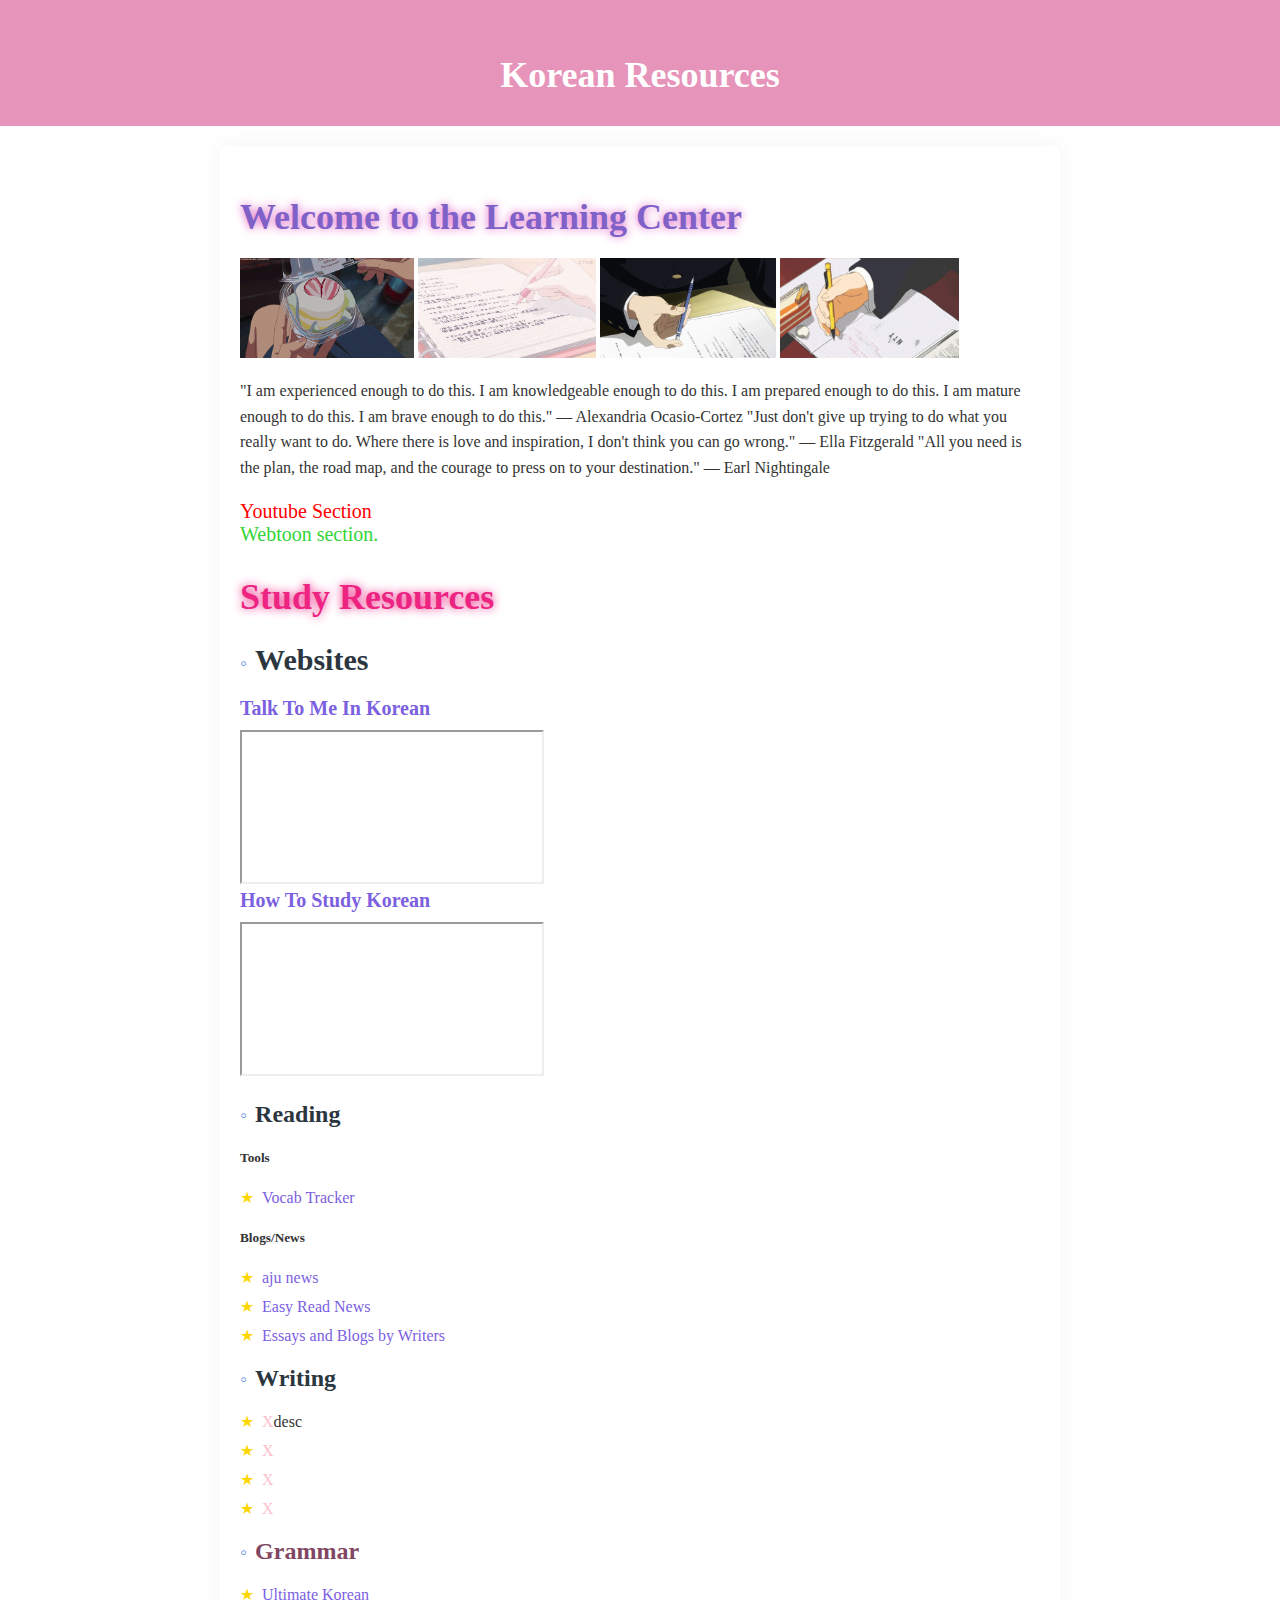
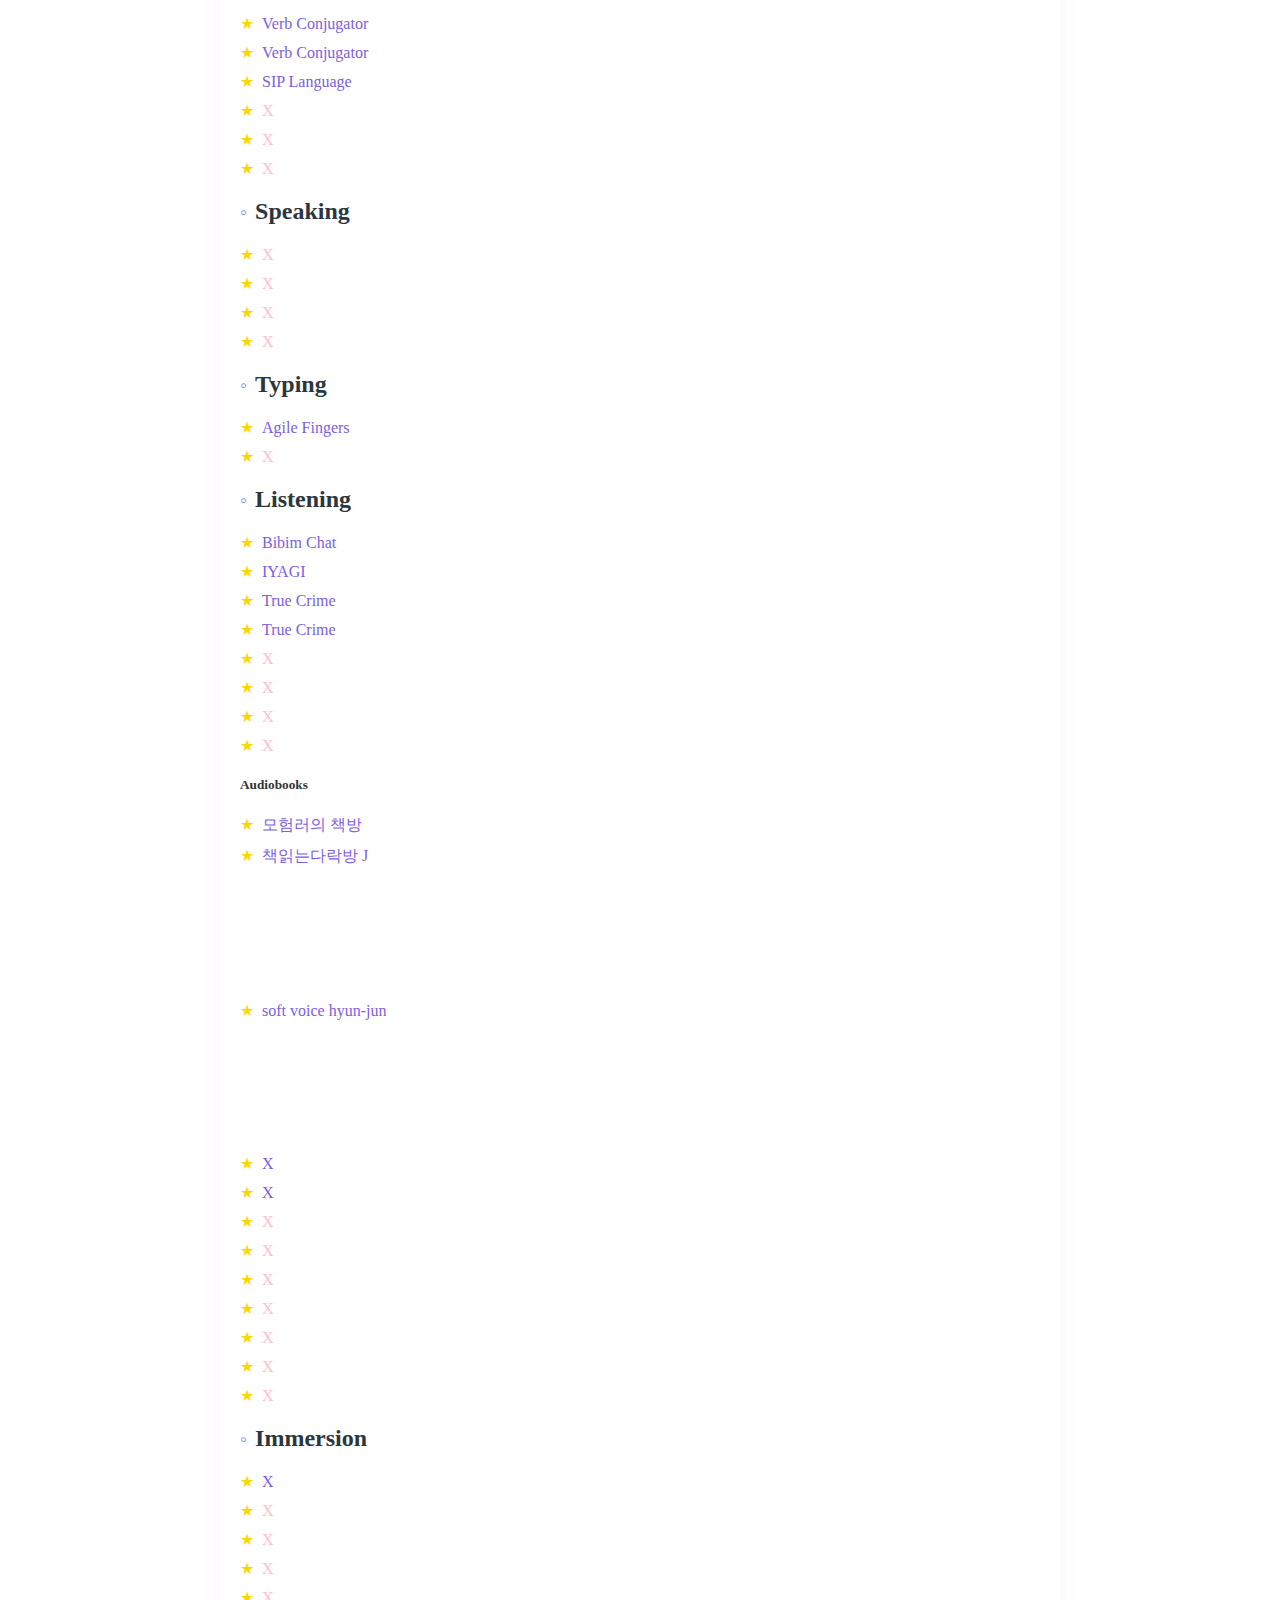
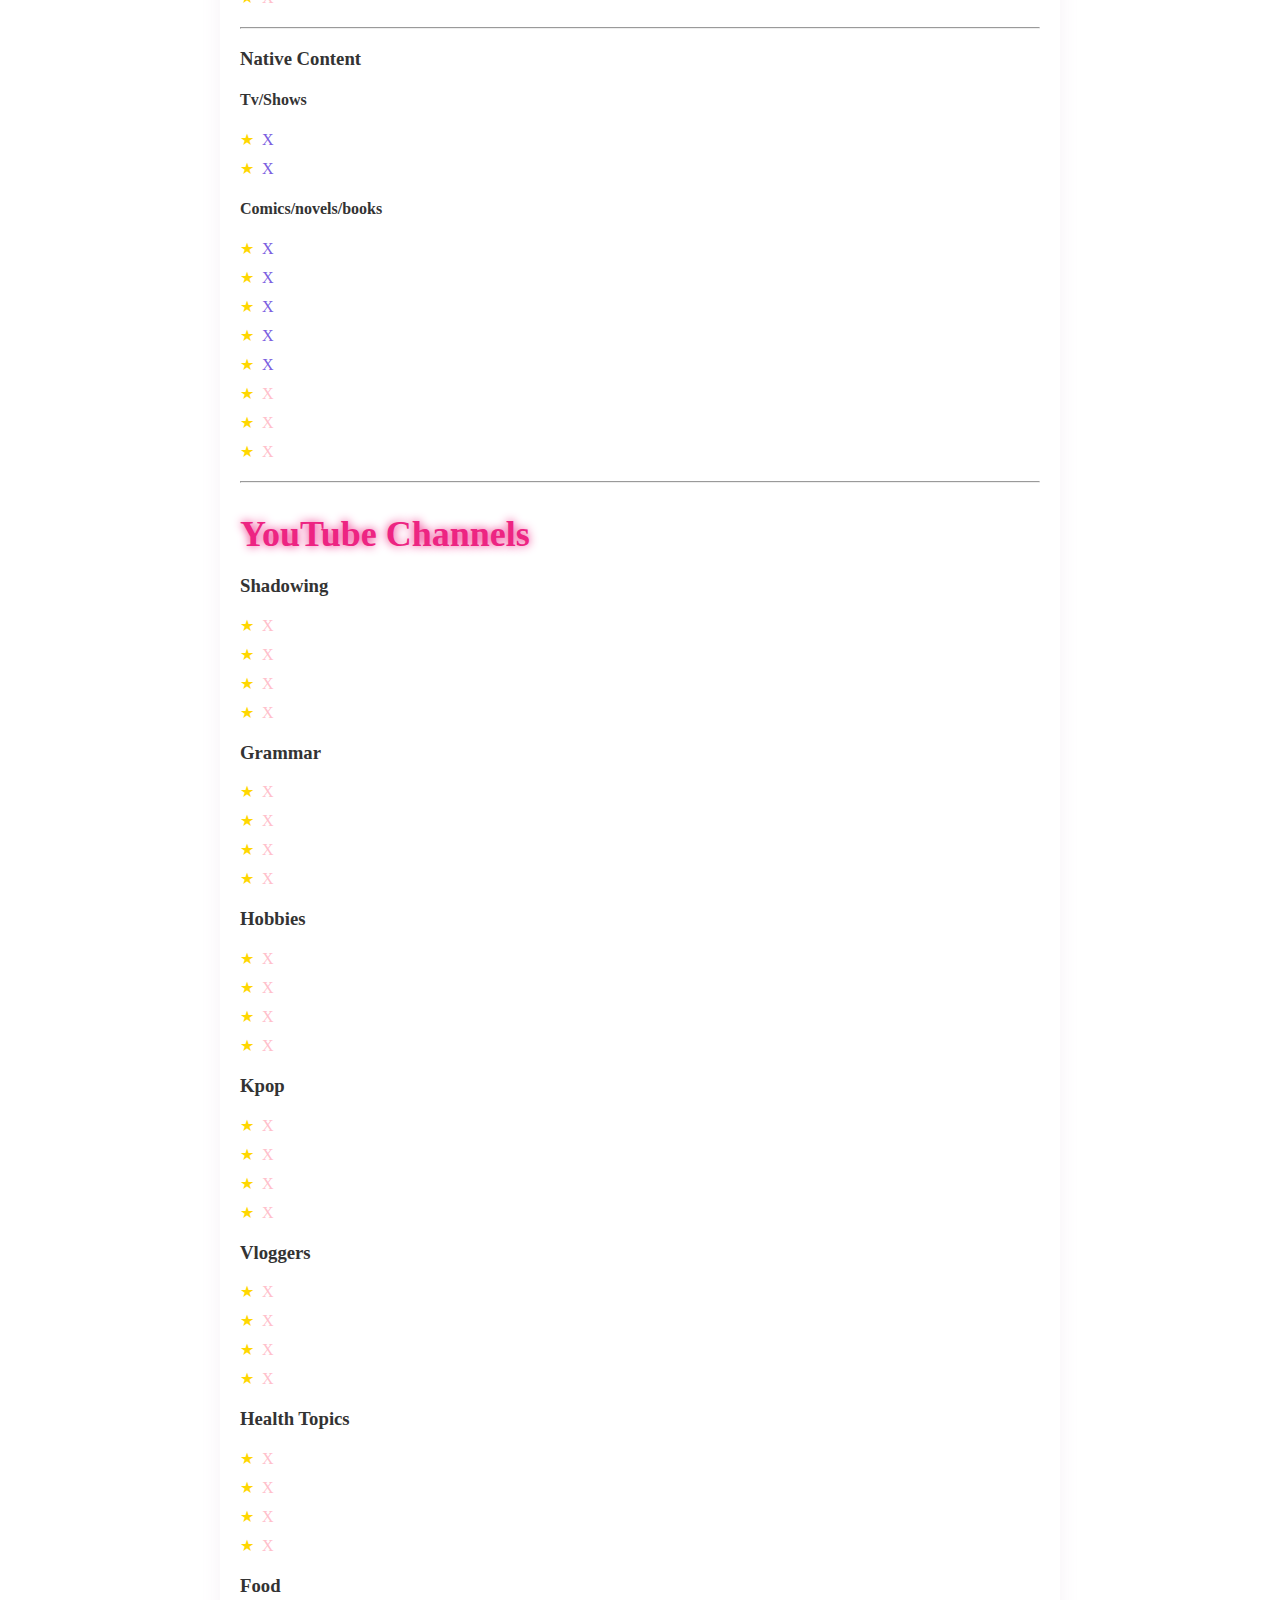
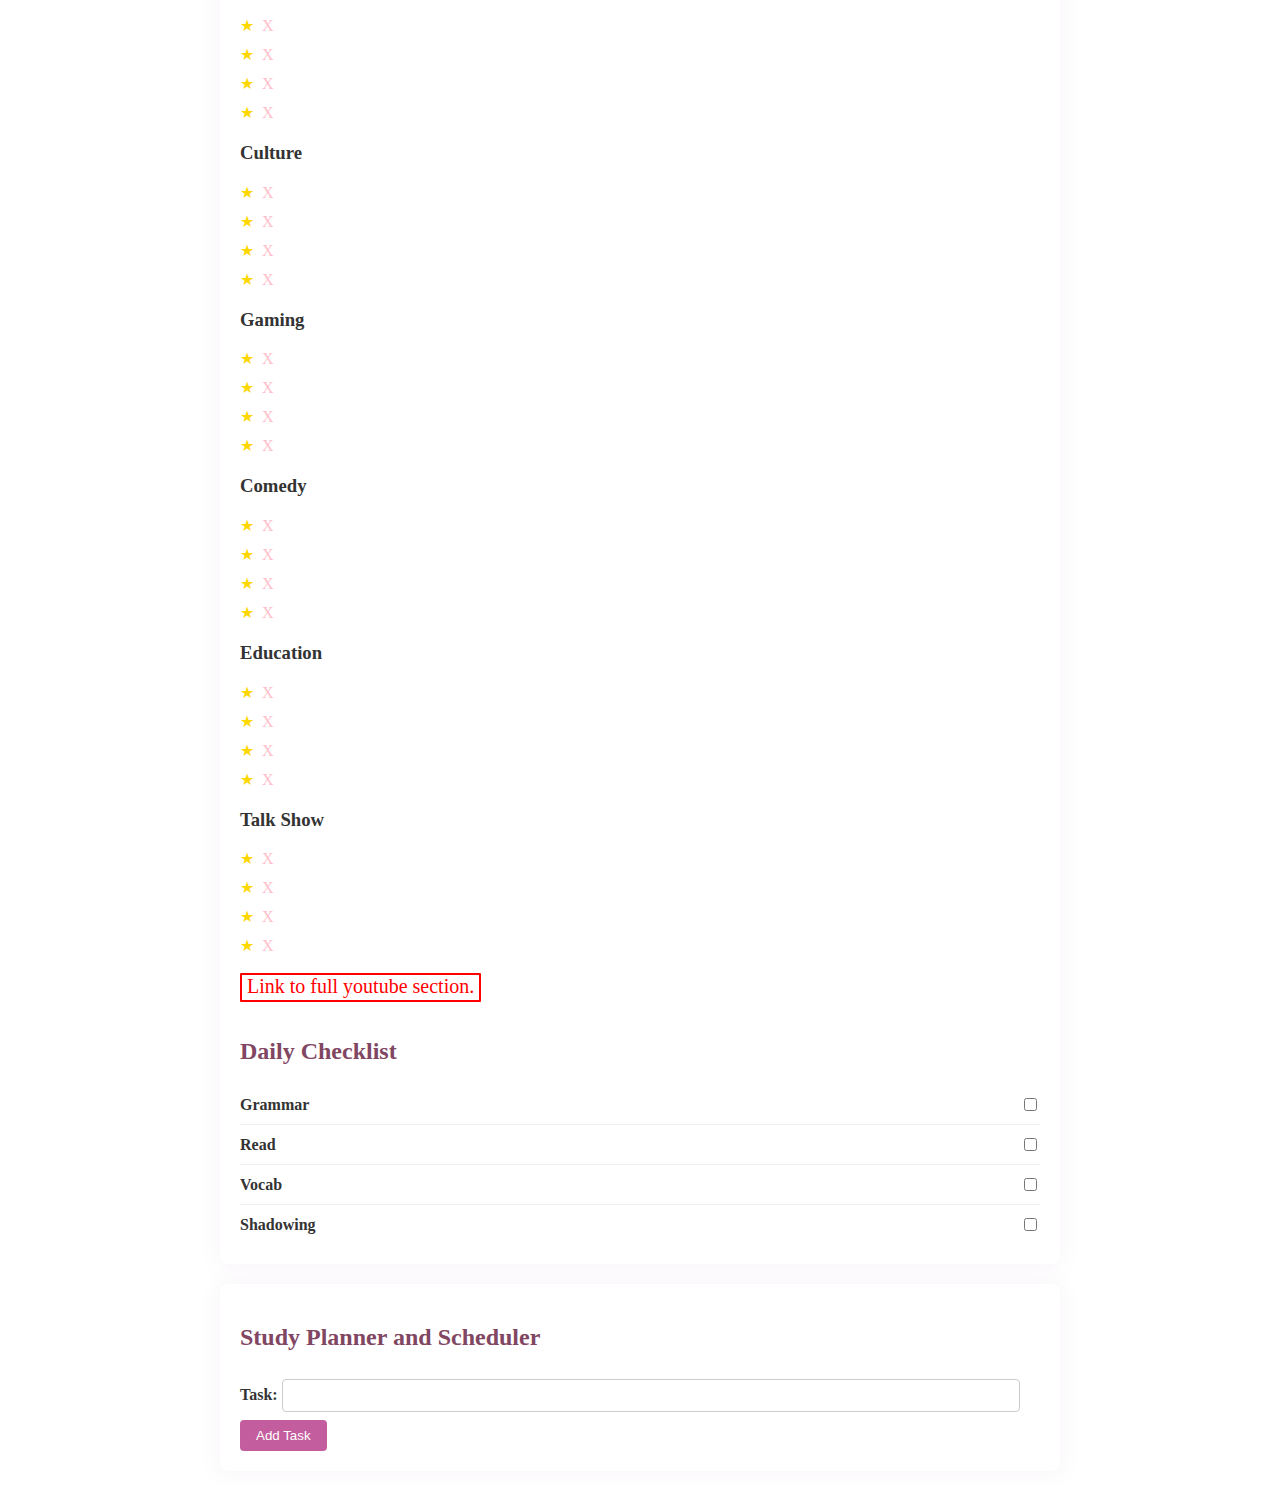
<file: index.html>
<!DOCTYPE html>
<html lang="en">
    <head>
        <meta charset="UTF-8">
        <meta name="viewport" content="width=device-width, initial-scale=1.0">
        <link rel="stylesheet" href="style.css">
        <title>Korean Resources</title>
    </head>
   
    <body>
        <button onclick="topFunction()" id="myBtn" title="Go to top">Top</button>

        <script>
            let mybutton = document.getElementById("myBtn");
            window.onscroll = function() {scrollFunction()};
            function scrollFunction() {
            if (document.body.scrollTop > 20 || document.documentElement.scrollTop > 20) {
            mybutton.style.display = "block";
        } else {
            mybutton.style.display = "none";
          }
     }
    function topFunction() {
      document.body.scrollTop = 0;
      document.documentElement.scrollTop = 0;
    }
    </script>
    <header>
        <h1  style="color: white;"><b>Korean Resources</b></h1>
    </header>
    <div class="container">
        <h2 class="category-heading big-heading" id="learning">Welcome to the Learning Center</h2> <!-- Adjusted margin-bottom -->
        
        <!--img src="C:\Users\jamie\Downloads\download.gif" style="height:100px;"-->
        <img src="junname.gif" style="height:100px"/>
        <img src="writing-gif-1.gif" style="height:100px"/>
        <img src="writing-gif-2.gif" style="height:100px;"/>
        <img src="writing-gif-3.gif" style="height:100px;"/>
        
        <p>"I am experienced enough to do this. I am knowledgeable enough to do this. I am prepared enough to do this. I am mature enough to do this. I am brave enough to do this."
            — Alexandria Ocasio-Cortez
        
            "Just don't give up trying to do what you really want to do. Where there is love and inspiration, I don't think you can go wrong."
            — Ella Fitzgerald
        
            "All you need is the plan, the road map, and the courage to press on to your destination."
            — Earl Nightingale 
        </p>
        
        <a id="youtube-color"href="#youtube-section">Youtube Section</a>
        <div id="#youtube-section"></div>
        
       
        <a href="webtoons.html" id="webtoon-color">Webtoon section.</a>
        

        <h2 class="category-heading big-heading" id="study-resources">Study Resources</h2>
    
        <h2 class="category-heading" id="websites" class="writing" style="font-size:30px; font-style: bold">Websites</h2>
        <ul style="font-size:20px;"><b>
            <li id="important"><a href="https://talktomeinkorean.com/" target="_blank"> Talk To Me In Korean</a></li>
            <iframe src="https://talktomeinkorean.com/" title="ttmik"></iframe>
            <li id="important"><a href="https://www.howtostudykorean.com/" target="_blank"> How To Study Korean</a></li>
            <iframe src="https://howtostudykorean.com/" title="ttmik"></iframe>

        </b>
        </ul>
        
        <h2 class="category-heading" id="reading">Reading</h2>
        <h5>Tools</h5>
        <ul>
            <li class="star-bullet"><a href="https://koreanreader.com/" target="_blank">Vocab Tracker</a></li>
 
        </ul>
        <h5>Blogs/News</h5>
        <ul>
            <li class="star-bullet"><a href="https://www.ajunews.com/newsqa" target="_blank">aju news</a></li>
            <li class="star-bullet"><a href="https://sojoong.joins.com/" target="_blank">Easy Read News</a></li>
            <li class="star-bullet"><a href="https://brunch.co.kr/" target="_blank">Essays and Blogs by Writers </a></li>
        </ul>
        
        <h2 class="category-heading" id="writing">Writing</h2>
        <ul>
            <li class="star-bullet"><a href="" target="_blank">X</a>desc</li>
            <li class="star-bullet"><a href="" target="_blank">X</a></li>
            <li class="star-bullet"><a href="" target="_blank">X</a></li>
            <li class="star-bullet"><a href="" target="_blank">X</a></li>
        </ul>
        <h2 class="category-heading" id="grammar">Grammar</h2>
        <ul>
            <li class="star-bullet"><a href="https://ultimatekorean.com/" target="_blank">Ultimate Korean</a></li>
            <li class="star-bullet"><a href="https://koreanverb.app/?search=%ED%95%98%EB%8B%A4" target="_blank">Verb Conjugator</a></li>
            <li class="star-bullet"><a href="https://www.verbix.com/languages/korean" target="_blank">Verb Conjugator</a></li>
            <li class="star-bullet"><a href="https://www.siplanguage.com/" target="_blank">SIP Language</a></li>
            <li class="star-bullet"><a href="" target="_blank">X</a></li>
            <li class="star-bullet"><a href="" target="_blank">X</a></li>
            <li class="star-bullet"><a href="" target="_blank">X</a></li>

        </ul>
        
        <h2 class="category-heading" id="speaking">Speaking</h2>
        <ul>
            <li class="star-bullet"><a href="" target="_blank">X</a></li>
            <li class="star-bullet"><a href="" target="_blank">X</a></li>
            <li class="star-bullet"><a href="" target="_blank">X</a></li>
            <li class="star-bullet"><a href="" target="_blank">X</a></li>
        </ul>
        
        <h2 class="category-heading" id="typing">Typing</h2>
        <ul>
            <li class="star-bullet"><a href="https://agilefingers.com/ko" target="_blank">Agile Fingers</a></li>
            <li class="star-bullet"><a href="" target="_blank">X</a></li>
        </ul>
        
        <h2 class="category-heading" id="listening">Listening</h2>
        <ul>
            <li class="star-bullet"><a href="https://talktomeinkorean.com/curriculum/bibimchat/" target="_blank">Bibim Chat</a></li>
            <li class="star-bullet"><a href="https://talktomeinkorean.com/curriculum/iyagi-listening-in-100-natural-korean-2/" target="_blank">IYAGI</a></li>
            <li class="star-bullet"><a href="https://www.youtube.com/channel/UCh6O-aBKR-99dg4rPy69CXg" target="_blank">True Crime</a></li>
            <li class="star-bullet"><a href="https://www.youtube.com/channel/UCRSEOIfPNgUYY8xkEzxqfVg" target="_blank">True Crime</a></li>
            <li class="star-bullet"><a href="" target="_blank">X</a></li>
            <li class="star-bullet"><a href="" target="_blank">X</a></li>
            <li class="star-bullet"><a href="" target="_blank">X</a></li>
            <li class="star-bullet"><a href="" target="_blank">X</a></li>

        </ul>
        <h5>Audiobooks</h5>
        <ul>
            <li class="star-bullet"><a href="https://www.youtube.com/channel/UCabZS6J_cfar9sT-fCGNXGQ" target="_blank">모험러의 책방</a></li>
            <li class="star-bullet"><a href="https://www.youtube.com/channel/UCFgsa4kjz6P0MLQHEvQpsRQ" target="_blank">책읽는다락방 J</a></li>
            <iframe width="213" height="120" src="https://www.youtube.com/embed/hje7FztEKSk" title="인생을 바르게 보는 법 놓아주는 법 내려놓는 법_책읽는다락방J[나의인생책]" frameborder="0" allow="accelerometer; autoplay; clipboard-write; encrypted-media; gyroscope; picture-in-picture; web-share" allowfullscreen></iframe>
            <li class="star-bullet"><a href="https://www.youtube.com/channel/UCwzLJSRcPOIPXTRt77HI6iA" target="_blank">soft voice hyun-jun</a></li>
            <iframe width="213" height="120" src="https://www.youtube.com/embed/vthzWX6USCg" title="자기전에 듣는 동화 모음2ㅣ책 읽어주는 남자ㅣ잠 잘때 듣는ㅣ오디오북 ASMR ㅣ" frameborder="0" allow="accelerometer; autoplay; clipboard-write; encrypted-media; gyroscope; picture-in-picture; web-share" allowfullscreen></iframe>
            <li class="star-bullet"><a href="https://www.youtube.com/channel/UCwnfQ_AeuynrlCokETPFEAg" target="_blank">X</a></li>
            <li class="star-bullet"><a href="https://www.youtube.com/channel/UCqLRUjJxTerYBQcSw8p4B0Q" target="_blank">X</a></li>
            <li class="star-bullet"><a href="" target="_blank">X</a></li>
            <li class="star-bullet"><a href="" target="_blank">X</a></li>
            <li class="star-bullet"><a href="" target="_blank">X</a></li>
            <li class="star-bullet"><a href="" target="_blank">X</a></li>
            <li class="star-bullet"><a href="" target="_blank">X</a></li>
            <li class="star-bullet"><a href="" target="_blank">X</a></li>
            <li class="star-bullet"><a href="" target="_blank">X</a></li>

        </ul>
        <h2 class="category-heading" id="immersion">Immersion</h2>
        <ul>
            <li class="star-bullet"><a href="https://www.viki.com/" target="_blank">X</a></li>
            <li class="star-bullet"><a href="" target="_blank">X</a></li>
            <li class="star-bullet"><a href="" target="_blank">X</a></li>
            <li class="star-bullet"><a href="" target="_blank">X</a></li>
            <li class="star-bullet"><a href="" target="_blank">X</a></li>
            
        </ul>
        <hr>
        <h3>Native Content</h3>
        <h4>Tv/Shows</h4>
        <ul>
            <li class="star-bullet"><a href="https://goplay.pw/#_" target="_blank">X</a></li>
            <li class="star-bullet"><a href="https://www.youtube.com/c/cbs15min" target="_blank">X</a></li>
        </ul>
        <h4>Comics/novels/books</h4>
        <ul>
            <li class="star-bullet"><a href="https://comic.naver.com/index" target="_blank">X</a></li>
            <li class="star-bullet"><a href="https://webtoon.kakao.com/" target="_blank">X</a></li>
            <li class="star-bullet"><a href="https://www.mootoon.co.kr/nov/" target="_blank">X</a></li>
            <li class="star-bullet"><a href="https://me.co.kr/" target="_blank">X</a></li>
            <li class="star-bullet"><a href="https://m.mrblue.com/" target="_blank">X</a></li>
            <li class="star-bullet"><a href="" target="_blank">X</a></li>
            <li class="star-bullet"><a href="" target="_blank">X</a></li>
            <li class="star-bullet"><a href="" target="_blank">X</a></li>
        </ul>
<hr>

<h2 class="header-yt" id="youtube-section">YouTube Channels</h2>  
<h3 class="youtube-channels" id="individual">Shadowing</h3>
<ul>
    <li class="star-bullet"><a href="" target="_blank">X</a></li> 
    <li class="star-bullet"><a href="" target="_blank">X</a></li>
    <li class="star-bullet"><a href="" target="_blank">X</a></li>
    <li class="star-bullet"><a href="" target="_blank">X</a></li>  
</ul>

<h3 class="youtube-channels" id="individual">Grammar</h3>
<ul>
    <li class="star-bullet"><a href="" target="_blank">X</a></li>
    <li class="star-bullet"><a href="" target="_blank">X</a></li>
    <li class="star-bullet"><a href="" target="_blank">X</a></li>
    <li class="star-bullet"><a href="" target="_blank">X</a></li>
</ul>

<h3 class="youtube-channels" id="individual">Hobbies</h3>
<ul>
    <li class="star-bullet"><a href="" target="_blank">X</a></li>
    <li class="star-bullet"><a href="" target="_blank">X</a></li>
    <li class="star-bullet"><a href="" target="_blank">X</a></li>
    <li class="star-bullet"><a href="" target="_blank">X</a></li>
</ul>

<h3 class="youtube-channels" id="individual">Kpop</h3>
<ul>
    <li class="star-bullet"><a href="" target="_blank">X</a></li>
    <li class="star-bullet"><a href="" target="_blank">X</a></li>
    <li class="star-bullet"><a href="" target="_blank">X</a></li>
    <li class="star-bullet"><a href="" target="_blank">X</a></li>
</ul> 

<h3 class="youtube-channels" id="individual">Vloggers</h3>
<ul>
    <li class="star-bullet"><a href="" target="_blank">X</a></li>
    <li class="star-bullet"><a href="" target="_blank">X</a></li>
    <li class="star-bullet"><a href="" target="_blank">X</a></li>
    <li class="star-bullet"><a href="" target="_blank">X</a></li>
</ul>

<h3 class="youtube-channels" id="individual">Health Topics</h3> 
<ul>
    <li class="star-bullet"><a href="" target="_blank">X</a></li>
    <li class="star-bullet"><a href="" target="_blank">X</a></li>
    <li class="star-bullet"><a href="" target="_blank">X</a></li>
    <li class="star-bullet"><a href="" target="_blank">X</a></li>
</ul>
<h3 class="youtube-channels" id="individual">Food</h3>
<ul>
    <li class="star-bullet"><a href="" target="_blank">X</a></li>
    <li class="star-bullet"><a href="" target="_blank">X</a></li>
    <li class="star-bullet"><a href="" target="_blank">X</a></li>
    <li class="star-bullet"><a href="" target="_blank">X</a></li>
</ul>
<h3 class="youtube-channels" id="individual">Culture</h3>
<ul>
    <li class="star-bullet"><a href="" target="_blank">X</a></li>
    <li class="star-bullet"><a href="" target="_blank">X</a></li>
    <li class="star-bullet"><a href="" target="_blank">X</a></li>
    <li class="star-bullet"><a href="" target="_blank">X</a></li>
</ul>

<h3 class="youtube-channels" id="individual">Gaming</h3>
<ul>
    <li class="star-bullet"><a href="" target="_blank">X</a></li>
    <li class="star-bullet"><a href="" target="_blank">X</a></li>
    <li class="star-bullet"><a href="" target="_blank">X</a></li>
    <li class="star-bullet"><a href="" target="_blank">X</a></li>
</ul>

<h3 class="youtube-channels" id="individual">Comedy</h3>
<ul>
    <li class="star-bullet"><a href="" target="_blank">X</a></li>
    <li class="star-bullet"><a href="" target="_blank">X</a></li>
    <li class="star-bullet"><a href="" target="_blank">X</a></li>
    <li class="star-bullet"><a href="" target="_blank">X</a></li>
</ul>
<h3 class="youtube-channels" id="individual">Education</h3>
<ul>
    <li class="star-bullet"><a href="" target="_blank">X</a></li>
    <li class="star-bullet"><a href="" target="_blank">X</a></li>
    <li class="star-bullet"><a href="" target="_blank">X</a></li>
    <li class="star-bullet"><a href="" target="_blank">X</a></li>
</ul>
<h3 class="youtube-channels" id="individual">Talk Show</h3>
<ul>
    <li class="star-bullet"><a href="" target="_blank">X</a></li>
    <li class="star-bullet"><a href="" target="_blank">X</a></li>
    <li class="star-bullet"><a href="" target="_blank">X</a></li>
    <li class="star-bullet"><a href="" target="_blank">X</a></li>
</ul>

<span id="youtube-box">
<a href="youtube.html" id="sectionlink">Link to full youtube section.</a>
</span>  
<script>
    var coll = document.getElementsByClassName("collapsible");
    var i;
    
    for (i = 0; i < coll.length; i++) {
      coll[i].addEventListener("click", function() {
        this.classList.toggle("active");
        var content = this.nextElementSibling;
        if (content.style.maxHeight){
          content.style.maxHeight = null;
        } else {
          content.style.maxHeight = content.scrollHeight + "px";
        } 
      });
    }
    </script>    

        <div class="habit-tracker">
            <h2>Daily Checklist</h2>
            <div class="habit-item">
                <label for="habit1">Grammar</label>
                <input type="checkbox" id="habit1">
            </div>
            <div class="habit-item">
                <label for="habit2">Read</label>
                <input type="checkbox" id="habit2">
            </div>
            <div class="habit-item">
                <label for="habit3">Vocab</label>
                <input type="checkbox" id="habit3">
            </div>
            <div class="habit-item">
                <label for="habit4">Shadowing</label>
                <input type="checkbox" id="habit4">
            </div>
            <!-- Add more habits as needed -->
        </div>
    </div>
    <div class="container2">
        <h2>Study Planner and Scheduler</h2>
        <div>
            <label for="task">Task:</label>
            <input type="text" id="task">
            <button onclick="addTask()">Add Task</button>
        </div>
        <div id="tasks">
            <!-- Tasks will be added here dynamically -->
        </div>
    </div>
    
    <script>
        function addTask() {
            var taskInput = document.getElementById("task");
            var task = taskInput.value.trim();
            
            if (task !== "") {
                var taskElement = document.createElement("div");
                taskElement.textContent = task;
                taskElement.classList.add("task");
                document.getElementById("tasks").appendChild(taskElement);
                taskInput.value = "";
            } else {
                alert("Please enter a task.");
            }
        }
    </script>

</body>
</html>
</file>
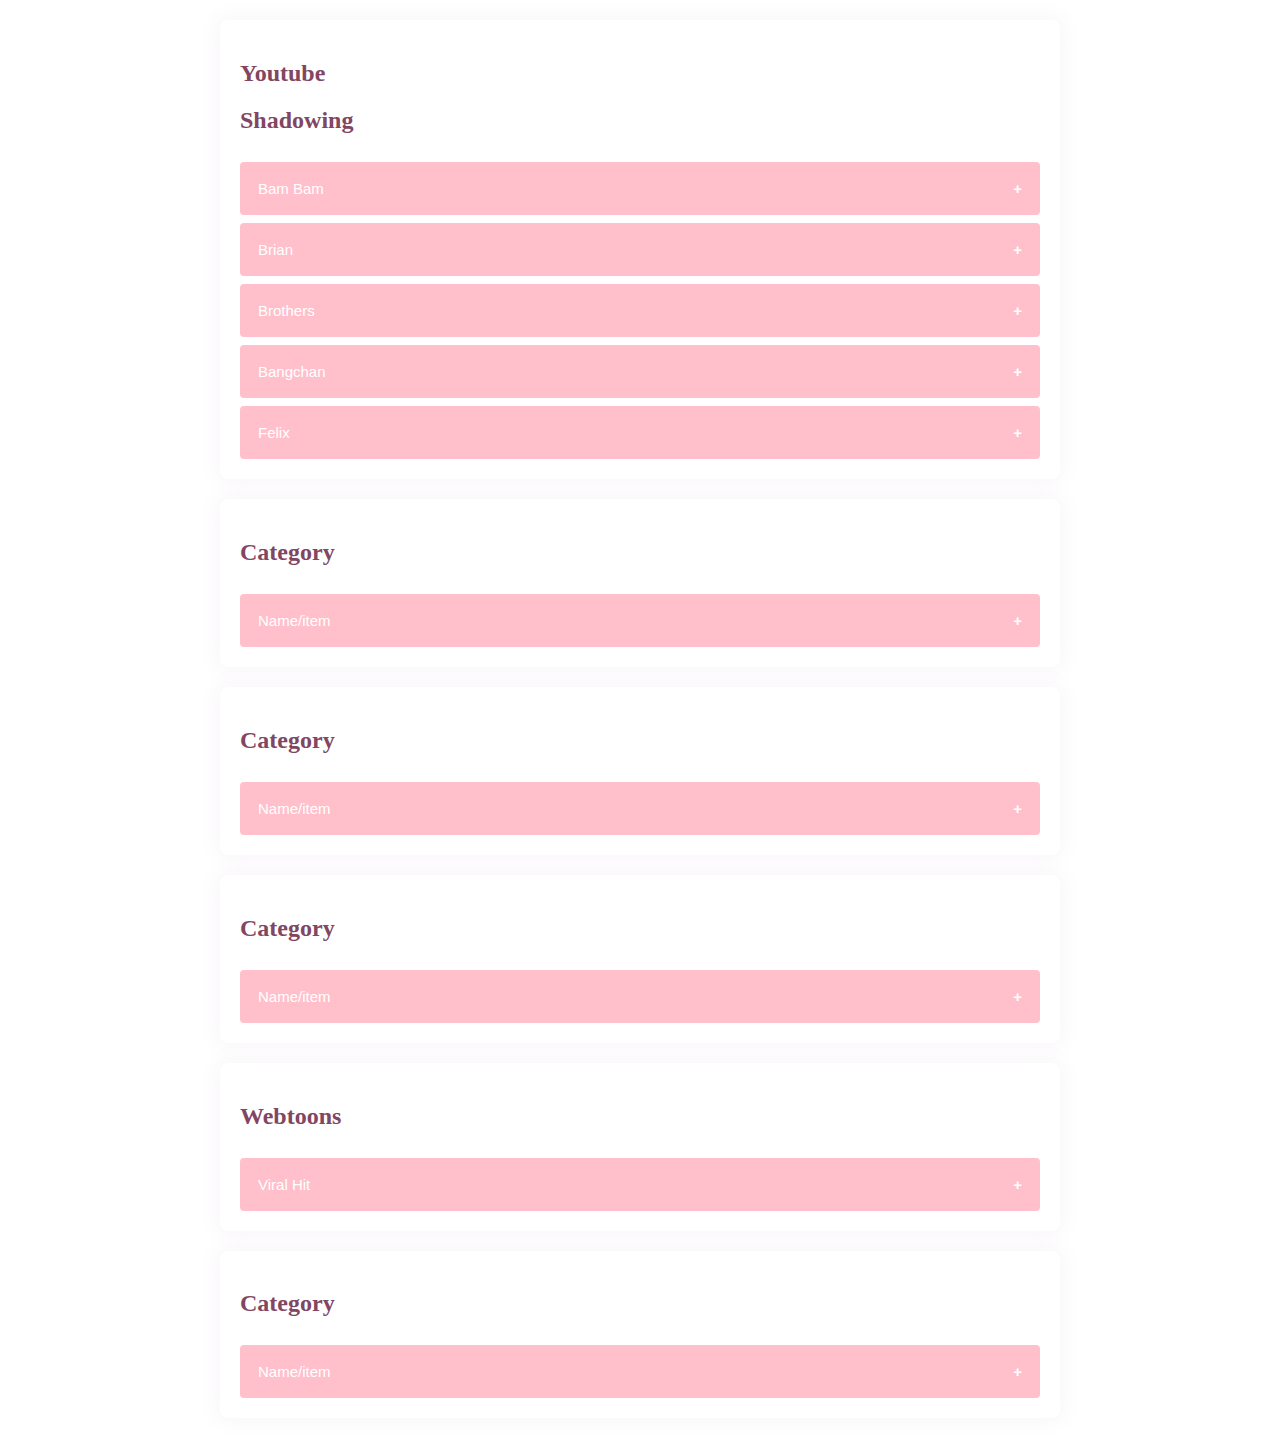
<file: youtube.html>
<!DOCTYPE html>
<html>
<head>
<meta name="viewport" content="width=device-width, initial-scale=1">
<link rel="stylesheet" href="style.css">
<title>Youtube Page</title>

</head>
<body>
<div class="container">
<h2>Youtube</h2>

<h2>Shadowing</h2>


<button class="collapsible">Bam Bam</button>
<div class="content">
  
  <h3 class=“name”>Bam Bam</h3>
  <p>Age: 26 </p>
  <p>Speaking style: Clear,     eloquent, expressive.</p>

<iframe width="560" height="315" src="https://www.youtube.com/embed/-feFD3_hIHk" frameborder="0" allow="accelerometer; autoplay; encrypted-media; gyroscope; picture-in-picture" allowfullscreen></iframe>
<iframe width="560" height="315" src="https://www.youtube.com/embed/AFtbKUDZGWo" title="[EN/TH] 뱀뱀이 미래의 짝꿍과 오고 싶다는 레스토랑의 정체는? 럭셔리 배무맛집?! 스페셜원 EP.02 (BAMBAM, Special One, 카니랩, 파인다이닝)" frameborder="0" allow="accelerometer; autoplay; clipboard-write; encrypted-media; gyroscope; picture-in-picture; web-share" allowfullscreen></iframe>
<iframe width="560" height="315" src="https://www.youtube.com/embed/nYQ5qCWXq4o" title="[EN] 연예계 깔끔 톱 티어 뱀뱀 집 방문 | 청소광브라이언 16화" frameborder="0" allow="accelerometer; autoplay; clipboard-write; encrypted-media; gyroscope; picture-in-picture; web-share" allowfullscreen></iframe>
<iframe width="560" height="315" src="https://www.youtube.com/embed/-feFD3_hIHk" frameborder="0" allow="accelerometer; autoplay; encrypted-media; gyroscope; picture-in-picture" allowfullscreen></iframe>
<iframe width="560" height="315" src="https://www.youtube.com/embed/s0wtcKiCvsk" title="[EN/TH] 뱀뱀이 직접 뱀집 가구 보러다니는 에피소드. 서울 가구투어, 스페셜원 EP.04 (BAMBAM, Special One, 디자인가구, 뱀집, 인테리어)" frameborder="0" allow="accelerometer; autoplay; clipboard-write; encrypted-media; gyroscope; picture-in-picture; web-share" allowfullscreen></iframe>
<iframe width="560" height="315" src="https://www.youtube.com/embed/-feFD3_hIHk" frameborder="0" allow="accelerometer; autoplay; encrypted-media; gyroscope; picture-in-picture" allowfullscreen></iframe>
</div>

<button class="collapsible">Brian</button>
<div class="content">
  <p></p>

</div>

<button class="collapsible">Brothers</button>
<div class="content">
  <p></p>
</div>


<button class="collapsible">Bangchan</button>
<div class="content">
  <p></p>
</div>


<button class="collapsible">Felix</button>
<div class="content">
  <p></p>
</div>
</div>

<div class="container">
  
  <h2>Category</h2>
  
  
  
  <button class="collapsible">Name/item</button>
  <div class="content">
    <p></p>
  
  </div>
</div>
 
<div class="container">
  
  <h2>Category</h2>
  
  
  
  <button class="collapsible">Name/item</button>
  <div class="content">
    <p></p>
  
  </div>
</div>

<div class="container">
  
  <h2>Category</h2>
  
  
  
  <button class="collapsible">Name/item</button>
  <div class="content">
    <p></p>
  
  </div>
</div>

<div class="container">
  
  <h2>Webtoons</h2>
  
  <button class="collapsible">Viral Hit</button>
  <div class="content">
    <p></p>
  
  </div>
</div>

<div class="container">
  
  <h2>Category</h2>
  
  
  
  <button class="collapsible">Name/item</button>
  <div class="content">
    <p></p>
  
  </div>
</div>

<script>
var coll = document.getElementsByClassName("collapsible");
var i;

for (i = 0; i < coll.length; i++) {
  coll[i].addEventListener("click", function() {
    this.classList.toggle("active");
    var content = this.nextElementSibling;
    if (content.style.maxHeight){
      content.style.maxHeight = null;
    } else {
      content.style.maxHeight = content.scrollHeight + "px";
    } 
  });
}
</script>

</body>
</html>
</file>
<file: style.css>
body {
        font-family: Garamond, serif;
        margin: 0;
        padding: 0;
        background-color: #fff;
        color: #333;
    }
    header {
        background-color: #e694ba;
        color: #fff;
        padding: 30px 0 10px;
        text-align: center;
    }
    .container {
        max-width: 800px;
        margin: 20px auto;
        padding: 20px;
        background-color: #fff;
        border-radius: 8px;
        box-shadow: 0 0 20px rgba(175, 128, 180, 0.1);
    }
    #webtoon-page {
      max-width: 800px;
      margin: 20px auto;
      padding: 20px;
      background-color: #fff;
      border-radius: 8px;
      box-shadow: 0 0 20px #71e83a;
  }
    h1 {
        font-size: 36px;
        margin-bottom: 20px;
        
    }
    h2 {
        font-size: 24px;
        margin-bottom: 20px; /* Adjusted margin-bottom */
        color: #814662;
    }
    p {
        margin-bottom: 20px;
        line-height: 1.6;
    }
    ul {
        list-style-type: none;
        padding: 0;
        margin-bottom: 20px;
    }
    li {
        margin-bottom: 10px;
    }
    a {
        color: #007bff;
        text-decoration: none;
    }
    a:hover {
        text-decoration: underline;
    }
    .habit-tracker {
        margin-top: 40px;
    }
    .habit-item {
        display: flex;
        justify-content: space-between;
        align-items: center;
        border-bottom: 1px solid #eee;
        padding: 10px 0;
    }
    .habit-item:last-child {
        border-bottom: none;
    }
    .habit-item label {
        font-weight: bold;
        margin-right: 10px;
    }
    .habit-item input[type="checkbox"] {
        margin-left: auto;
    }
    .habit-item input[type="checkbox"]:checked + label {
        color: #814662;
        text-decoration: line-through;
    }
    .category-heading#reading, #speaking, #listening, #websites{
        color: #2C363F; /* Example color */
    }
    .category-heading#writing, #typing, #immersion{
        color: #2C363F; /* Example color */
    }
    .category-heading.big-heading#study-resources {
        font-size: 36px; /* Larger font size */
        color: #ed2482; /* Magenta color */
        text-shadow: 0 0 10px #ed2482;
    }
    
    .category-heading:not(#study-resources,#learning)::before {
        content: "\25E6"; /* Unicode for heart symbol */
        display: inline-block;
        margin-right: 8px; /* Adjust as needed */
        color: rgb(106, 144, 233); /* Color of the heart symbol */
        font-size: 20px; /* Adjust as needed */
    }
    .star-bullet::before{
        content: "\2605"; /* Unicode for star symbol */
        display: inline-block;
        margin-right: 8px; /* Adjust spacing as needed */
        color: gold; /* Color of the star */
    }
    .youtube-channels #indiviudal {
        font-size: 16px; 
        color: #a3c5f8; /* Magenta color */
        text-shadow: 0px;

    } 

    .header-yt {
        font-size: 36px; /* Larger font size */
        color: #ed2482; /* Magenta color */
        text-shadow: 0 0 10px #ed2482;
    }
    .container2 {
    max-width: 800px;
    margin: 20px auto;
    padding: 20px;
    background-color: #fff;
    border-radius: 8px;
    box-shadow: 0 0 20px rgba(175, 128, 180, 0.1);
    }
    .category-heading.big-heading#learning {
        font-size: 36px; /* Larger font size */
        color: #8061c8; /* Magenta color */
        text-shadow: 0 0 10px #e15fc3;

    }
    h1 {
        text-align: center;
        color: #333;
}
label {
    font-weight: bold;
    color: #333;
}
input[type="text"] {
    width: calc(100% - 80px);
    padding: 8px;
    margin-top: 8px;
    margin-right: 10px;
    border: 1px solid #ccc;
    border-radius: 4px;
}
button {
    padding: 8px 16px;
    background-color: #c35d9d;
    color: white;
    border: none;
    border-radius: 4px;
    cursor: pointer;
    margin-top: 8px;
}
button:hover {
    background-color: #45a049;
}
.task {
    margin-top: 10px;
    padding: 8px;
    background-color: #f9f9f9;
    border: 1px solid #ccc;
    border-radius: 4px;
}
.task:last-child {
    margin-bottom: 0;
}

.collapsible {
  background-color: pink;
  color: brightpink ;
  cursor: pointer;
  padding: 18px;
  width: 100%;
  border: none;
  text-align: left;
  outline: none;
  font-size: 15px;
}

.active, .collapsible:hover {
  background-color: #555;
}

.collapsible:after {
  content: '\002B';
  color: white;
  font-weight: bold;
  float: right;
  margin-left: 5px;
}

.active:after {
  content: "\2212";
}

.content {
  padding: 0 18px;
  max-height: 0;
  overflow: hidden;
  transition: max-height 0.2s ease-out;
  background-color: #f1f1f1;
}

.name {
  color: pink;
  font:helvetica ;
}

a:link {
    color: rgb(123, 96, 223);
    background-color: transparent;
    text-decoration: none;
  }
  
  a:visited {
    color: pink;
    background-color: transparent;
    text-decoration: none;
  }
  
  a:hover {
    color: red;
    background-color: transparent;
    text-decoration: underline;
  }
  
  a:active {
    color: pink;
    background-color: transparent;
    text-decoration: underline;
  }

  

  
   .dropbtn {
    display: inline-block;
    color: white;
    text-align: center;
    padding: 14px 16px;
    text-decoration: none;
  }
  
  a:hover, .dropdown:hover .dropbtn {
    background-color: red;
  }
  
  #sectionlink {
    font-size:20px;
    font-style:bold;
    color:red;
    
  }

#important {
  color:#7f5dc3;
  font-style:bold;
}

#youtube-color {
  font-size:20px;
  font-family:bold;
  color:red;
}

#webtoon-color {
  font-size:20px;
  font-family:bold;
  color:rgb(53, 212, 55);
}

#youtube-box {
  border:2px solid #ff0000;
  border-radius: 1px;
  padding: 4px 5px;
}

#myBtn {
  display: none; /* Hidden by default */
  position: fixed; /* Fixed/sticky position */
  bottom: 20px; /* Place the button at the bottom of the page */
  right: 30px; /* Place the button 30px from the right */
  z-index: 99; /* Make sure it does not overlap */
  border: none; /* Remove borders */
  outline: none; /* Remove outline */
  background-color: red; /* Set a background color */
  color: white; /* Text color */
  cursor: pointer; /* Add a mouse pointer on hover */
  padding: 15px; /* Some padding */
  border-radius: 10px; /* Rounded corners */
  font-size: 18px; /* Increase font size */
}

#myBtn:hover {
  background-color: #555; /* Add a dark-grey background on hover */
}
</file>
